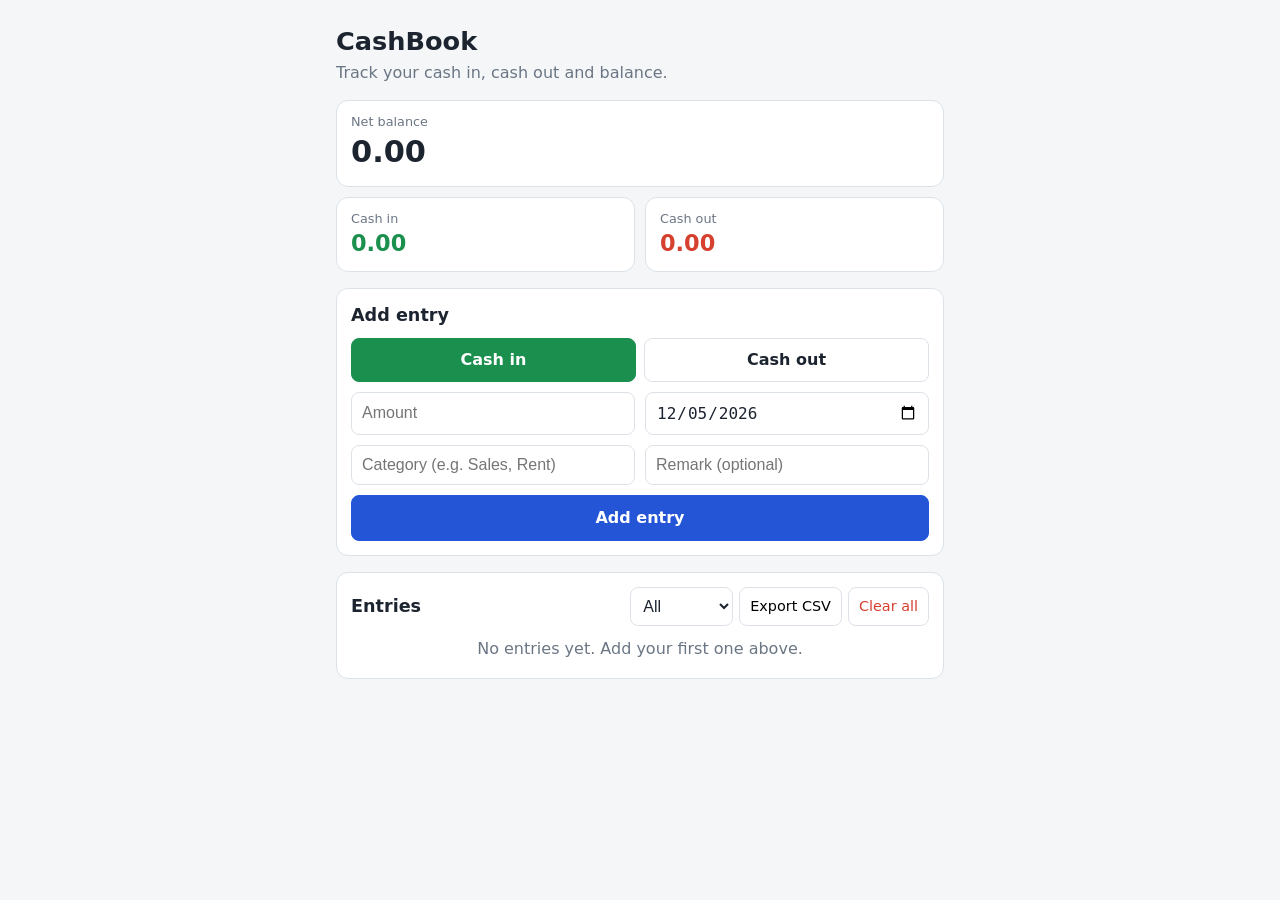
<file: index.html>
<!doctype html>
<html lang="en">
<head>
  <meta charset="utf-8">
  <meta name="viewport" content="width=device-width, initial-scale=1">
  <title>CashBook – Balance &amp; Expense</title>
  <link rel="stylesheet" href="style.css">
</head>
<body>
  <main class="app">
    <header>
      <h1>CashBook</h1>
      <p class="sub">Track your cash in, cash out and balance.</p>
    </header>

    <section class="summary" aria-label="Summary">
      <div class="card balance">
        <span class="label">Net balance</span>
        <span class="value" id="balance">0.00</span>
      </div>
      <div class="card in">
        <span class="label">Cash in</span>
        <span class="value" id="totalIn">0.00</span>
      </div>
      <div class="card out">
        <span class="label">Cash out</span>
        <span class="value" id="totalOut">0.00</span>
      </div>
    </section>

    <section class="panel">
      <h2>Add entry</h2>
      <form id="entryForm" autocomplete="off">
        <div class="toggle" role="radiogroup" aria-label="Entry type">
          <label><input type="radio" name="type" value="in" checked><span>Cash in</span></label>
          <label><input type="radio" name="type" value="out"><span>Cash out</span></label>
        </div>
        <div class="row">
          <input type="number" id="amount" placeholder="Amount" min="0.01" step="0.01" required>
          <input type="date" id="date" required>
        </div>
        <div class="row">
          <input type="text" id="category" placeholder="Category (e.g. Sales, Rent)" maxlength="40">
          <input type="text" id="note" placeholder="Remark (optional)" maxlength="80">
        </div>
        <button type="submit" class="primary">Add entry</button>
      </form>
    </section>

    <section class="panel">
      <div class="list-head">
        <h2>Entries</h2>
        <div class="tools">
          <select id="filter" aria-label="Filter entries">
            <option value="all">All</option>
            <option value="in">Cash in</option>
            <option value="out">Cash out</option>
          </select>
          <button type="button" id="exportBtn">Export CSV</button>
          <button type="button" id="clearBtn" class="danger">Clear all</button>
        </div>
      </div>
      <ul id="list" class="list"></ul>
      <p id="empty" class="empty">No entries yet. Add your first one above.</p>
    </section>
  </main>
  <script src="app.js"></script>
</body>
</html>
</file>
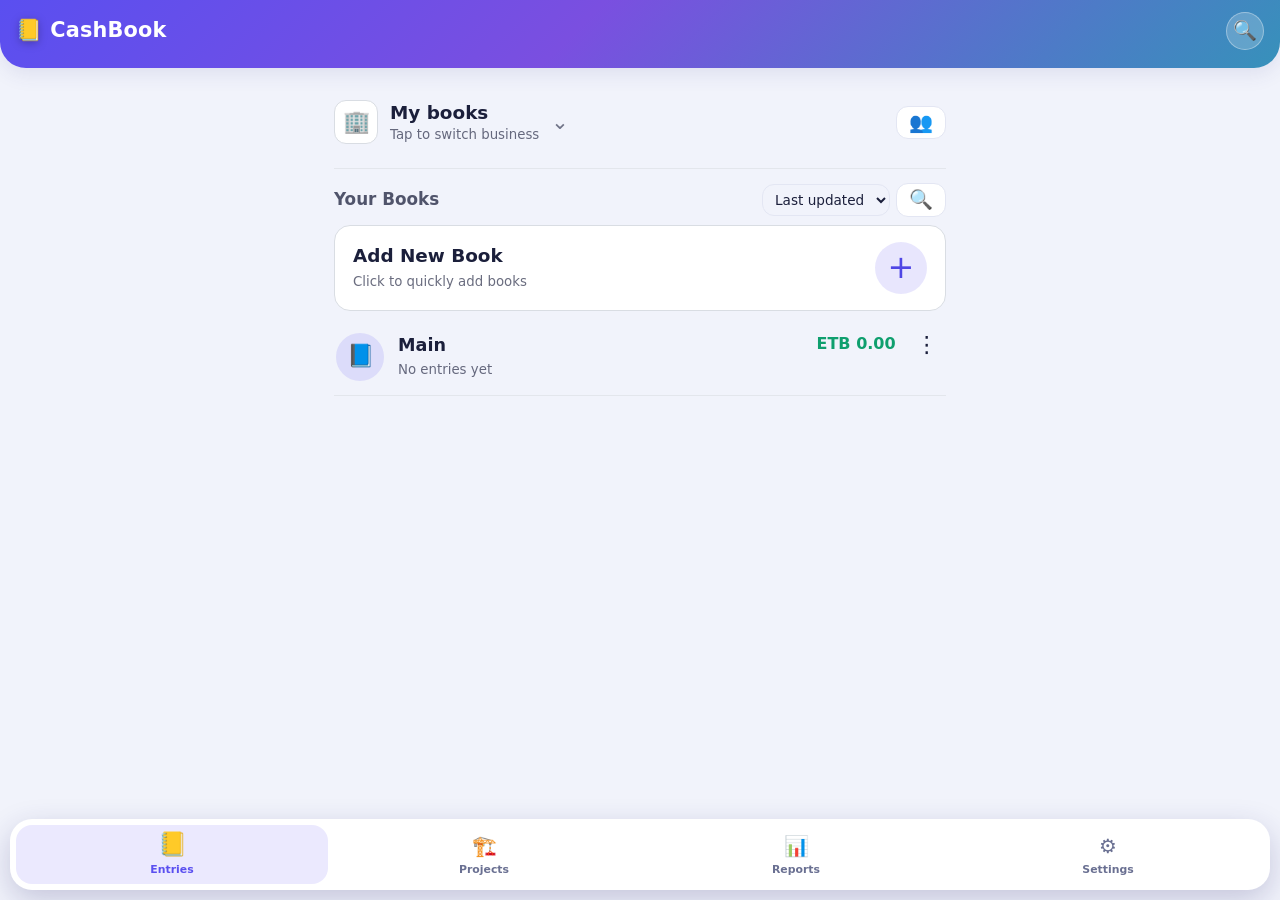
<file: web/index.html>
<!doctype html>
<html lang="en">
<head>
  <meta charset="utf-8">
  <meta name="viewport" content="width=device-width, initial-scale=1">
  <meta name="color-scheme" content="light dark">
  <title>CashBook – Balance &amp; Expense</title>
  <link rel="stylesheet" href="style.css">
</head>
<body>

  <!-- PIN lock -->
  <div id="lock" class="overlay lock">
    <form id="lockForm" class="modal" autocomplete="off">
      <h2 id="lockTitle" data-i18n="enter_pin">Enter PIN</h2>
      <input type="password" id="pinInput" inputmode="numeric" pattern="[0-9]*" maxlength="8" autocomplete="off" aria-label="PIN">
      <p id="lockMsg" class="err" role="alert"></p>
      <button type="submit" class="primary" data-i18n="unlock">Unlock</button>
    </form>
  </div>

  <header class="top">
    <h1>CashBook</h1>
    <div class="bookbar">
      <button type="button" id="searchBtn" class="icon" aria-label="Search" title="Search">🔍</button>
      <button type="button" id="syncDot" class="sync" aria-label="Sync" hidden></button>
      <select id="bizSelect" aria-label="Business" hidden></select>
      <select id="bookSelect" aria-label="Book"></select>
      <button type="button" id="bookBtn" class="icon" data-i18n-aria="books" aria-label="Books">⋮</button>
    </div>
  </header>

  <main>
    <!-- ENTRIES -->
    <section id="view-entries" class="view">
      <div id="booksHome">
        <button type="button" id="remindBanner" class="remind" hidden></button>
        <div id="backupBanner" class="bkbanner" hidden></div>
        <div class="bizbar">
          <button type="button" id="bizBar" class="bizcard">
            <span class="bizicon" aria-hidden="true">🏢</span>
            <span class="biztext"><b id="bizName"></b><small data-i18n="tap_switch_biz">Tap to switch business</small></span>
            <span class="chev" aria-hidden="true">⌄</span>
          </button>
          <button type="button" id="staffBtn" class="icon staffbtn" data-i18n-aria="staff" aria-label="Staff">👥</button>
        </div>
        <div class="bookshead">
          <h2 data-i18n="your_books">Your Books</h2>
          <select id="bookSort" class="sortsel" aria-label="Sort"></select>
          <button type="button" id="bookSearchBtn" class="icon" aria-label="Search">🔍</button>
        </div>
        <input type="search" id="bookSearch" data-i18n-ph="search_books" placeholder="Search books" hidden>
        <button type="button" id="addBookCard" class="addcard">
          <span class="addtext"><b data-i18n="add_new_book">Add New Book</b><small data-i18n="add_new_book_sub">Click to quickly add books</small></span>
          <span class="plus" aria-hidden="true">+</span>
        </button>
        <ul id="bookList" class="booklist"></ul>
        <p id="noBooks" class="empty" data-i18n="no_books_found" hidden>No books found.</p>
      </div>

      <div id="bookScreen" hidden>
      <div class="booktitle">
        <button type="button" id="backBooks" class="icon" data-i18n-aria="back" aria-label="Back">←</button>
        <div class="btext"><b id="bookTitle"></b><small id="bookSub"></small></div>
      </div>
      <div class="summary">
        <div class="card balance"><span class="label" data-i18n="balance">Net balance</span><span class="value" id="balance"></span></div>
        <div class="card in"><span class="label" data-i18n="cash_in">Cash in</span><span class="value" id="totalIn"></span></div>
        <div class="card out"><span class="label" data-i18n="cash_out">Cash out</span><span class="value" id="totalOut"></span></div>
      </div>

      <div class="panel">
        <input type="search" id="q" data-i18n-ph="search" placeholder="Search category or remark">
        <div class="row">
          <select id="typeFilter" aria-label="Type">
            <option value="all" data-i18n="all">All</option>
            <option value="in" data-i18n="cash_in">Cash in</option>
            <option value="out" data-i18n="cash_out">Cash out</option>
          </select>
          <button type="button" id="clearFilters" data-i18n="clear_filters">Clear filters</button>
        </div>
        <div class="row">
          <label class="field"><span data-i18n="from">From</span><input type="date" id="fromDate"></label>
          <label class="field"><span data-i18n="to">To</span><input type="date" id="toDate"></label>
        </div>
        <details id="moreFilters" class="more">
          <summary data-i18n="more_filters">More filters</summary>
          <div class="row">
            <select id="contactFilter" aria-label="Contact"></select>
            <select id="modeFilter" aria-label="Payment mode"></select>
          </div>
          <div class="row">
            <select id="byFilter" aria-label="Member"></select>
            <select id="catFilter" aria-label="Category"></select>
          </div>
        </details>
        <p id="filterTotals" class="muted small" hidden></p>
      </div>

      <ul id="list" class="list"></ul>
      <p id="empty" class="empty" data-i18n="no_entries">No entries yet. Tap + to add one.</p>
      </div>
    </section>

    <!-- PROJECTS -->
    <section id="view-projects" class="view" hidden>
      <div id="remindBox"></div>
      <div id="projList"></div>
      <div id="projDetail" hidden></div>
    </section>

    <!-- REPORTS -->
    <section id="view-reports" class="view" hidden>
      <div class="monthnav">
        <button type="button" id="prevMonth" class="icon" aria-label="Previous">‹</button>
        <strong id="monthLabel"></strong>
        <button type="button" id="nextMonth" class="icon" aria-label="Next">›</button>
      </div>
      <div class="summary">
        <div class="card balance"><span class="label" data-i18n="net">Net</span><span class="value" id="mNet"></span></div>
        <div class="card in"><span class="label" data-i18n="cash_in">Cash in</span><span class="value" id="mIn"></span></div>
        <div class="card out"><span class="label" data-i18n="cash_out">Cash out</span><span class="value" id="mOut"></span></div>
      </div>
      <div class="panel"><h2 data-i18n="by_cat_out">Cash out by category</h2><div id="catOut"></div></div>
      <div class="panel"><h2 data-i18n="by_cat_in">Cash in by category</h2><div id="catIn"></div></div>
      <div class="panel">
        <h2 data-i18n="last6">Last 6 months</h2>
        <div id="chart" class="chart"></div>
        <p class="legend small"><span class="dot in"></span><span data-i18n="cash_in">Cash in</span> &nbsp; <span class="dot out"></span><span data-i18n="cash_out">Cash out</span></p>
      </div>

      <div class="panel" id="exportPanel">
        <h2 data-i18n="export_report">Export report</h2>
        <div class="row">
          <label class="field"><span data-i18n="from">From</span><input type="date" id="rFrom"></label>
          <label class="field"><span data-i18n="to">To</span><input type="date" id="rTo"></label>
        </div>
        <label class="field"><span data-i18n="books">Books</span><select id="rScope"></select></label>
        <div class="row">
          <button type="button" id="rXlsx" class="primary" data-i18n="export_excel">Excel</button>
          <button type="button" id="rPdf" data-i18n="export_pdf">PDF / print</button>
        </div>
      </div>
    </section>

    <!-- SETTINGS -->
    <section id="view-settings" class="view" hidden>
      <div class="panel" id="cloudPanel"></div>

      <div class="panel">
        <label class="field"><span data-i18n="language">Language</span>
          <select id="langSel">
            <option value="en">English</option>
            <option value="om">Afaan Oromoo</option>
            <option value="am">አማርኛ</option>
          </select>
        </label>
        <label class="field"><span data-i18n="currency">Currency</span><select id="curSel"></select></label>
        <label class="field"><span data-i18n="calendar">Calendar</span>
          <select id="calSel">
            <option value="gregorian" data-i18n="cal_gregorian">Gregorian</option>
            <option value="ethiopian" data-i18n="cal_ethiopian">Ethiopian (E.C.)</option>
          </select>
        </label>
        <p class="muted small" data-i18n="cal_note">Dates are stored in the Gregorian calendar.</p>
        <label class="field"><span data-i18n="theme">Theme</span>
          <select id="themeSel">
            <option value="system" data-i18n="theme_system">System</option>
            <option value="light" data-i18n="theme_light">Light</option>
            <option value="dark" data-i18n="theme_dark">Dark</option>
          </select>
        </label>
      </div>

      <div class="panel">
        <h2 data-i18n="security">Security</h2>
        <p class="muted small"><span data-i18n="pin_lock">PIN lock</span>: <strong id="pinStatus"></strong></p>
        <div class="row">
          <button type="button" id="setPinBtn"></button>
          <button type="button" id="removePinBtn" class="danger" data-i18n="remove_pin">Remove PIN</button>
        </div>
        <p class="muted small" data-i18n="pin_note">The PIN is a simple lock for casual privacy.</p>
      </div>

      <div class="panel" id="bizPanel"></div>

      <button type="button" id="aboutBtn" class="block"><span aria-hidden="true">ℹ️</span> <span data-i18n="about">About</span></button>

      <div class="panel" id="notifPanel" hidden>
        <h2>🔔 <span data-i18n="nt_title">Phone notifications</span></h2>
        <p class="muted small" id="notifNote"></p>
        <label class="check"><input type="checkbox" id="notifOn"> <span data-i18n="nt_on">Remind me on my phone</span></label>
        <button type="button" id="notifTest" class="block" data-i18n="nt_test">Send a test notification</button>
        <button type="button" id="remReset" class="block" data-i18n="rem_show_hidden">Show hidden reminders again</button>
      </div>

      <div class="panel">
        <h2 data-i18n="data">Data</h2>
        <p id="backupState" class="muted small"></p>
        <button type="button" id="backupBtn" class="block primary" data-i18n="backup">Backup all data</button>
        <button type="button" id="restoreBtn" class="block" data-i18n="restore">Restore from file</button>
        <button type="button" id="prerestoreBtn" class="block" data-i18n="prerestore" hidden>Undo last restore</button>
        <button type="button" id="trashBtn" class="block">Recently deleted</button>
        <input type="file" id="boqFile" accept=".xlsx,.csv,application/vnd.openxmlformats-officedocument.spreadsheetml.sheet,text/csv,text/plain" hidden>
        <input type="file" id="restoreFile" accept=".json,.csv,application/json,text/csv,text/plain" hidden>
        <button type="button" id="exportBtn" class="block" data-i18n="export_csv">Export this book (CSV)</button>
        <button type="button" id="clearBtn" class="block danger" data-i18n="clear_book">Clear this book</button>
        <p class="muted small" data-i18n="about_note">Data stays on this device. Back it up regularly.</p>
        <p class="muted small" data-i18n="photos_note">Photos are stored on this device and are not inside the normal backup. Back them up here.</p>
      </div>
    </section>
  </main>

  <button type="button" id="fab" class="fab" aria-label="Add entry">+</button>

  <nav class="tabs">
    <button type="button" data-view="entries" class="active"><span>📒</span><b data-i18n="entries">Entries</b></button>
    <button type="button" data-view="projects"><span>🏗️</span><b data-i18n="projects">Projects</b></button>
    <button type="button" data-view="reports"><span>📊</span><b data-i18n="reports">Reports</b></button>
    <button type="button" data-view="settings"><span>⚙️</span><b data-i18n="settings">Settings</b></button>
  </nav>

  <!-- Entry add / edit -->
  <div id="entryModal" class="overlay">
    <form id="entryForm" class="modal" autocomplete="off">
      <h2 id="entryTitle"></h2>
      <div class="toggle" role="radiogroup">
        <label><input type="radio" name="type" value="in" checked><span data-i18n="cash_in">Cash in</span></label>
        <label><input type="radio" name="type" value="out"><span data-i18n="cash_out">Cash out</span></label>
      </div>
      <div class="amtrow">
        <input type="number" id="amount" data-i18n-ph="amount" placeholder="Amount" min="0.01" step="0.01" inputmode="decimal" required>
        <button type="button" id="calcBtn" class="calcbtn" aria-label="Calculator" title="Calculator">🧮</button>
      </div>
      <input type="date" id="date" required>
      <input type="text" id="category" list="catList" data-i18n-ph="category" placeholder="Category" maxlength="40">
      <datalist id="catList"></datalist>
      <div id="catChips" class="chips"></div>
      <select id="contactSel" aria-label="Contact"></select>
      <a id="contactCall" class="calllink" hidden></a>
      <div class="row">
        <select id="modeSel" aria-label="Payment mode"></select>
        <input type="text" id="by" list="byList" data-i18n-ph="member" placeholder="Member" maxlength="40">
        <datalist id="byList"></datalist>
      </div>
      <input type="text" id="note" data-i18n-ph="remark" placeholder="Remark (optional)" maxlength="80">
      <div id="entryPhotos"></div>
      <div id="entryProject" class="stack" hidden>
        <label class="field"><span data-i18n="cost_code">Cost code</span><select id="codeSel"></select></label>
        <label class="field" id="secField" hidden><span data-i18n="boq_section">BoQ section</span><select id="secSel"></select></label>
        <input type="text" id="party" list="partyList" data-i18n-ph="payee" placeholder="Payee / supplier" maxlength="60">
        <datalist id="partyList"></datalist>
        <label class="field"><span id="linkLabel"></span><select id="linkSel"></select></label>
      </div>
      <div class="row">
        <button type="button" id="cancelEntry" data-i18n="cancel">Cancel</button>
        <button type="submit" class="primary" data-i18n="save">Save</button>
      </div>
      <button type="button" id="deleteEntry" class="danger block" data-i18n="delete">Delete</button>
    </form>
  </div>

  <!-- Books -->
  <div id="bookModal" class="overlay">
    <div class="modal">
      <h2 data-i18n="books">Books</h2>
      <input type="text" id="bookName" data-i18n-ph="book_name" placeholder="Book name" maxlength="40">
      <label class="field"><span data-i18n="project">Project</span><select id="bookProject"></select></label>
      <label class="field" id="bookBizField"><span data-i18n="business">Business</span><select id="bookBiz"></select></label>
      <button type="button" id="newBook" class="primary block" data-i18n="new_book">New book</button>
      <button type="button" id="renameBook" class="block" data-i18n="rename_book">Rename</button>
      <button type="button" id="deleteBook" class="block danger" data-i18n="delete_book">Delete book</button>
      <button type="button" id="closeBook" class="block" data-i18n="close">Close</button>
    </div>
  </div>

  <!-- About -->
  <div id="aboutModal" class="overlay">
    <div class="modal about">
      <div class="aboutlogo">📒</div>
      <h2>CashBook – Balance &amp; Expense</h2>
      <p class="muted small" data-i18n="about_desc">Cash books, projects, bills of quantities and payment certificates for contractors.</p>
      <dl class="aboutlist">
        <div><dt data-i18n="app_version">Version</dt><dd id="aboutVersion"></dd></div>
        <div><dt data-i18n="created_by">Created by</dt><dd>Nuh Ahmed</dd></div>
        <div><dt data-i18n="email">Email</dt><dd><a href="mailto:nhahmed040@gmail.com">nhahmed040@gmail.com</a></dd></div>
        <div><dt data-i18n="phone">Phone</dt><dd><a href="tel:+251912118081">+251912118081</a></dd></div>
      </dl>
      <details class="aboutsec" open>
        <summary data-i18n="about_new_title">What’s new</summary>
        <ul>
          <li data-i18n="about_new_9">Share a whole project: view only or can edit</li>
          <li data-i18n="about_new_8">One backup file with data and photos, a 7-day backup reminder, and Recently deleted (30 days, with Undo)</li>
          <li data-i18n="about_new_1">Summary lines and group titles in the BoQ build the Summary sheet</li>
          <li data-i18n="about_new_2">Variation Order per certificate with its own Excel sheet</li>
          <li data-i18n="about_new_3">Due from client counts tax once receipts are entered</li>
          <li data-i18n="about_new_4">Contractor name from project details on every sheet and printout</li>
          <li data-i18n="about_new_5">Confirmation before anything that cannot be undone</li>
        </ul>
      </details>
      <details class="aboutsec">
        <summary data-i18n="about_help_title">How to</summary>
        <ul>
          <li data-i18n="about_help_1">Certificate: Projects → Client → ➕. Work before VAT + VAT − retention − advance repayment − penalty = net pay. Withholding and VAT withheld come off after it.</li>
          <li data-i18n="about_help_2">Variation orders: when executed BoQ quantity goes over the contract quantity, the excess is shown as Variation order 1, 2, … on the certificate. For extra work not in the BoQ tap “Extra items”.</li>
          <li data-i18n="about_help_3">BoQ: the ⋯ on a row inserts items or summary rows above or below, and moves rows. A summary row adds up the rows above it back to the previous one.</li>
          <li data-i18n="about_help_4">Share a book: Entries → ⋮ on a book → Share with people. Sign in under Settings → Online sync first.</li>
          <li data-i18n="about_help_5">Excel and PDF: certificate and Summary BOQ buttons are in Projects; the report export is in Reports.</li>
        </ul>
      </details>
      <p class="muted small" data-i18n="about_privacy">Your data stays on this phone. It goes online only if you sign in to Online sync.</p>
      <button type="button" id="aboutBackup" class="block" data-i18n="backup">Backup all data</button>
      <button type="button" id="closeAbout" class="primary block" data-i18n="close">Close</button>
    </div>
  </div>

  <!-- PIN setup -->
  <div id="pinModal" class="overlay">
    <form id="pinForm" class="modal" autocomplete="off">
      <h2 data-i18n="pin_lock">PIN lock</h2>
      <input type="password" id="pin1" inputmode="numeric" pattern="[0-9]*" maxlength="8" data-i18n-ph="new_pin" placeholder="New PIN (4–8 digits)">
      <input type="password" id="pin2" inputmode="numeric" pattern="[0-9]*" maxlength="8" data-i18n-ph="confirm_pin" placeholder="Confirm PIN">
      <p id="pinErr" class="err" role="alert"></p>
      <div class="row">
        <button type="button" id="cancelPin" data-i18n="cancel">Cancel</button>
        <button type="submit" class="primary" data-i18n="save">Save</button>
      </div>
    </form>
  </div>

  <!-- Generic form (projects, bills, certificates, workers, payments) -->
  <div id="formModal" class="overlay">
    <form id="formForm" class="modal" autocomplete="off">
      <h2 id="formTitle"></h2>
      <div id="formBody" class="stack"></div>
      <p id="formErr" class="err" role="alert"></p>
      <div class="row">
        <button type="button" id="formCancel" data-i18n="cancel">Cancel</button>
        <button type="submit" class="primary" id="formSubmit" data-i18n="save">Save</button>
      </div>
      <button type="button" id="formDelete" class="danger block" data-i18n="delete">Delete</button>
    </form>
  </div>

  <!-- Photo viewer -->
  <div id="photoView" class="overlay viewer">
    <div class="viewbox">
      <img id="photoImg" alt="">
      <p id="photoMeta" class="muted small"></p>
      <div class="row">
        <button type="button" id="photoRemove" class="danger" data-i18n="remove_photo">Remove photo</button>
        <button type="button" id="photoClose" class="primary" data-i18n="close">Close</button>
      </div>
    </div>
  </div>

  <div id="toast" class="toast" role="status"></div>

  <script src="logic.js"></script>
  <script src="i18n.js"></script>
  <script src="i18n-projects.js"></script>
  <script src="i18n-more.js"></script>
  <script src="i18n-contacts.js"></script>
  <script src="i18n-om.js"></script>
  <script src="i18n-am.js"></script>
  <script src="print.js"></script>
  <script src="xlsx.js"></script>
  <script src="xlsxread.js"></script>
  <script src="excel.js"></script>
  <script src="photos.js"></script>
  <script src="calendar.js"></script>
  <script src="sync.js"></script>
  <script src="cloud-config.js"></script>
  <script src="app.js"></script>
</body>
</html>
</file>
<file: style.css>
:root {
  --bg: #f4f6f8;
  --surface: #ffffff;
  --text: #1c2430;
  --muted: #6b7684;
  --border: #dde2e8;
  --in: #1a8f4e;
  --out: #d6402f;
  --accent: #2455d6;
}

* { box-sizing: border-box; }

body {
  margin: 0;
  background: var(--bg);
  color: var(--text);
  font-family: system-ui, -apple-system, "Segoe UI", Roboto, sans-serif;
  line-height: 1.4;
}

.app {
  max-width: 640px;
  margin: 0 auto;
  padding: 16px;
}

header h1 { margin: 8px 0 0; font-size: 1.6rem; }
.sub { margin: 2px 0 16px; color: var(--muted); }

.summary {
  display: grid;
  grid-template-columns: 1fr 1fr;
  gap: 10px;
  margin-bottom: 16px;
}
.card {
  background: var(--surface);
  border: 1px solid var(--border);
  border-radius: 12px;
  padding: 12px 14px;
  display: flex;
  flex-direction: column;
}
.card.balance { grid-column: 1 / -1; }
.label { font-size: .8rem; color: var(--muted); }
.value { font-size: 1.4rem; font-weight: 700; }
.card.balance .value { font-size: 1.9rem; }
.card.in .value { color: var(--in); }
.card.out .value { color: var(--out); }

.panel {
  background: var(--surface);
  border: 1px solid var(--border);
  border-radius: 12px;
  padding: 14px;
  margin-bottom: 16px;
}
.panel h2 { margin: 0 0 10px; font-size: 1.1rem; }

form { display: flex; flex-direction: column; gap: 10px; }
.row { display: flex; gap: 10px; }
.row > * { flex: 1; min-width: 0; }

input[type="number"], input[type="date"], input[type="text"], select {
  width: 100%;
  padding: 10px;
  font-size: 1rem;
  border: 1px solid var(--border);
  border-radius: 8px;
  background: #fff;
  color: var(--text);
}

.toggle { display: flex; gap: 8px; }
.toggle label { flex: 1; }
.toggle input { position: absolute; opacity: 0; }
.toggle span {
  display: block;
  text-align: center;
  padding: 10px;
  border: 1px solid var(--border);
  border-radius: 8px;
  cursor: pointer;
  font-weight: 600;
}
.toggle input[value="in"]:checked + span { background: var(--in); border-color: var(--in); color: #fff; }
.toggle input[value="out"]:checked + span { background: var(--out); border-color: var(--out); color: #fff; }
.toggle input:focus-visible + span { outline: 2px solid var(--accent); outline-offset: 2px; }

button {
  font: inherit;
  padding: 9px 12px;
  border: 1px solid var(--border);
  border-radius: 8px;
  background: #fff;
  cursor: pointer;
}
button.primary { background: var(--accent); border-color: var(--accent); color: #fff; font-weight: 600; padding: 11px; }
button.danger { color: var(--out); }

.list-head { display: flex; flex-wrap: wrap; justify-content: space-between; align-items: center; gap: 8px; margin-bottom: 8px; }
.list-head h2 { margin: 0; }
.tools { display: flex; gap: 6px; flex-wrap: wrap; }
.tools select { width: auto; padding: 8px; }
.tools button { padding: 8px 10px; font-size: .9rem; }

.list { list-style: none; margin: 0; padding: 0; }
.item {
  display: flex;
  justify-content: space-between;
  align-items: center;
  gap: 10px;
  padding: 10px 0;
  border-top: 1px solid var(--border);
}
.item:first-child { border-top: 0; }
.meta { min-width: 0; }
.title { font-weight: 600; overflow-wrap: anywhere; }
.detail { font-size: .8rem; color: var(--muted); overflow-wrap: anywhere; }
.right { display: flex; align-items: center; gap: 8px; }
.amt { font-weight: 700; white-space: nowrap; }
.amt.in { color: var(--in); }
.amt.out { color: var(--out); }
.del { padding: 4px 8px; line-height: 1; color: var(--muted); }

.empty { color: var(--muted); text-align: center; margin: 12px 0 4px; }
.empty[hidden] { display: none; }
</file>
<file: web/style.css>
:root {
  --bg: #f4f6f8;
  --surface: #ffffff;
  --text: #1c2430;
  --muted: #6b7684;
  --border: #dde2e8;
  --in: #1a8f4e;
  --out: #d6402f;
  --accent: #2455d6;
  --on-accent: #ffffff;
  --overlay: rgba(10, 16, 28, .55);
}
:root[data-theme="dark"] {
  --bg: #11151c;
  --surface: #1b2230;
  --text: #e8ecf2;
  --muted: #98a3b3;
  --border: #2d3748;
  --in: #3ecf7e;
  --out: #ff6b5b;
  --accent: #6c93ff;
  --on-accent: #0b1020;
  --overlay: rgba(0, 0, 0, .7);
  color-scheme: dark;
}

* { box-sizing: border-box; }
[hidden] { display: none !important; }

body {
  margin: 0;
  background: var(--bg);
  color: var(--text);
  font-family: system-ui, -apple-system, "Segoe UI", Roboto, "Noto Sans Ethiopic", sans-serif;
  line-height: 1.4;
  -webkit-tap-highlight-color: transparent;
}

.top {
  position: sticky;
  top: 0;
  z-index: 5;
  display: flex;
  align-items: center;
  justify-content: space-between;
  gap: 8px;
  padding: 10px 14px;
  background: var(--surface);
  border-bottom: 1px solid var(--border);
}
.top h1 { margin: 0; font-size: 1.25rem; }
.bookbar { display: flex; gap: 6px; align-items: center; min-width: 0; }
.bookbar select { max-width: 48vw; }

main { max-width: 640px; margin: 0 auto; padding: 14px 14px 150px; }

.summary { display: grid; grid-template-columns: 1fr 1fr; gap: 10px; margin-bottom: 14px; }
.card { background: var(--surface); border: 1px solid var(--border); border-radius: 12px; padding: 12px 14px; display: flex; flex-direction: column; min-width: 0; }
.card.balance { grid-column: 1 / -1; }
.label { font-size: .8rem; color: var(--muted); }
.value { font-size: 1.25rem; font-weight: 700; overflow-wrap: anywhere; }
.card.balance .value { font-size: 1.8rem; }
.card.in .value { color: var(--in); }
.card.out .value { color: var(--out); }

.panel { background: var(--surface); border: 1px solid var(--border); border-radius: 12px; padding: 14px; margin-bottom: 14px; display: flex; flex-direction: column; gap: 10px; }
.panel h2 { margin: 0; font-size: 1.05rem; }

.row { display: flex; gap: 10px; }
.row > * { flex: 1; min-width: 0; }
.field { display: flex; flex-direction: column; gap: 4px; font-size: .85rem; color: var(--muted); }

input[type="number"], input[type="date"], input[type="text"], input[type="search"], input[type="password"], select {
  width: 100%;
  padding: 10px;
  font: inherit;
  border: 1px solid var(--border);
  border-radius: 8px;
  background: var(--bg);
  color: var(--text);
}
input:focus-visible, select:focus-visible, button:focus-visible { outline: 2px solid var(--accent); outline-offset: 2px; }

button {
  font: inherit;
  padding: 10px 12px;
  border: 1px solid var(--border);
  border-radius: 8px;
  background: var(--surface);
  color: var(--text);
  cursor: pointer;
}
button.primary { background: var(--accent); border-color: var(--accent); color: var(--on-accent); font-weight: 600; }
button.danger { color: var(--out); }
button.block { width: 100%; }
button.icon { padding: 6px 12px; font-size: 1.2rem; line-height: 1; }

.muted { color: var(--muted); }
.small { font-size: .85rem; margin: 0; }
.err { color: var(--out); margin: 0; min-height: 1.2em; font-size: .9rem; }

.list { list-style: none; margin: 0; padding: 0; background: var(--surface); border: 1px solid var(--border); border-radius: 12px; }
.list:empty { display: none; }
.item { display: flex; justify-content: space-between; align-items: center; gap: 10px; padding: 12px 14px; border-top: 1px solid var(--border); cursor: pointer; }
.item:first-child { border-top: 0; }
.item:active { background: var(--bg); }
.meta { min-width: 0; }
.title { font-weight: 600; overflow-wrap: anywhere; }
.detail { font-size: .8rem; color: var(--muted); overflow-wrap: anywhere; }
.amt { font-weight: 700; white-space: nowrap; }
.amt.in { color: var(--in); }
.amt.out { color: var(--out); }
.empty { color: var(--muted); text-align: center; margin: 14px 0; }

/* reports */
.monthnav { display: flex; align-items: center; justify-content: space-between; margin-bottom: 12px; }
.monthnav strong { font-size: 1.1rem; }
.bar-row { display: flex; flex-direction: column; gap: 3px; margin-bottom: 8px; }
.bar-top { display: flex; justify-content: space-between; gap: 8px; font-size: .9rem; }
.bar-top span:first-child { overflow-wrap: anywhere; }
.bar { height: 8px; border-radius: 4px; background: var(--bg); overflow: hidden; }
.bar > i { display: block; height: 100%; border-radius: 4px; }
.bar.in > i { background: var(--in); }
.bar.out > i { background: var(--out); }

.chart { display: flex; align-items: flex-end; gap: 6px; height: 150px; padding-top: 8px; }
.col { flex: 1; display: flex; flex-direction: column; align-items: center; justify-content: flex-end; height: 100%; min-width: 0; }
.pair { display: flex; align-items: flex-end; gap: 2px; height: calc(100% - 20px); width: 100%; justify-content: center; }
.pair i { display: block; width: 40%; max-width: 18px; border-radius: 3px 3px 0 0; min-height: 2px; }
.pair i.in { background: var(--in); }
.pair i.out { background: var(--out); }
.col small { margin-top: 4px; font-size: .7rem; color: var(--muted); }
.legend { display: flex; align-items: center; gap: 4px; color: var(--muted); }
.dot { width: 10px; height: 10px; border-radius: 50%; display: inline-block; }
.dot.in { background: var(--in); }
.dot.out { background: var(--out); }

/* nav + fab */
.tabs { position: fixed; left: 0; right: 0; bottom: 0; z-index: 6; display: flex; background: var(--surface); border-top: 1px solid var(--border); padding-bottom: env(safe-area-inset-bottom); }
.tabs button { flex: 1; border: 0; border-radius: 0; background: transparent; display: flex; flex-direction: column; align-items: center; gap: 2px; padding: 8px 4px; color: var(--muted); }
.tabs button b { font-size: .75rem; font-weight: 600; }
.tabs button.active { color: var(--accent); }
.fab { position: fixed; right: 18px; bottom: 76px; z-index: 6; width: 56px; height: 56px; border-radius: 50%; border: 0; background: var(--accent); color: var(--on-accent); font-size: 2rem; line-height: 1; padding: 0; box-shadow: 0 4px 12px rgba(0, 0, 0, .3); }
body.view-settings .fab, body.view-reports .fab { display: none; }

/* modals */
.overlay { position: fixed; inset: 0; z-index: 20; background: var(--overlay); display: none; align-items: flex-end; justify-content: center; }
.overlay.open { display: flex; }
.modal { width: 100%; max-width: 520px; max-height: 92vh; overflow-y: auto; background: var(--surface); border-radius: 16px 16px 0 0; padding: 16px; display: flex; flex-direction: column; gap: 10px; }
.modal h2 { margin: 0; font-size: 1.15rem; }
.lock { z-index: 30; align-items: center; background: var(--bg); }
.lock .modal { border-radius: 16px; border: 1px solid var(--border); margin: 16px; }

.toggle { display: flex; gap: 8px; }
.toggle label { flex: 1; position: relative; }
.toggle input { position: absolute; opacity: 0; inset: 0; }
.toggle span { display: block; text-align: center; padding: 10px; border: 1px solid var(--border); border-radius: 8px; font-weight: 600; }
.toggle input[value="in"]:checked + span { background: var(--in); border-color: var(--in); color: #fff; }
.toggle input[value="out"]:checked + span { background: var(--out); border-color: var(--out); color: #fff; }
.toggle input:focus-visible + span { outline: 2px solid var(--accent); outline-offset: 2px; }

.toast { position: fixed; left: 50%; bottom: 90px; transform: translateX(-50%); z-index: 40; max-width: 90vw; background: #222a38; color: #fff; padding: 10px 16px; border-radius: 20px; font-size: .9rem; opacity: 0; pointer-events: none; transition: opacity .2s; text-align: center; }
.toast.show { opacity: 1; }

/* ---- projects ---- */
.stack { display: flex; flex-direction: column; gap: 10px; }
.btnrow { display: flex; flex-wrap: wrap; gap: 8px; }
.btnrow > button { flex: 1 1 auto; }
.seg { display: flex; gap: 6px; overflow-x: auto; margin: 0 -14px 14px; padding: 0 14px 4px; scrollbar-width: none; }
.seg::-webkit-scrollbar { display: none; }
.seg button { flex: 0 0 auto; border-radius: 20px; padding: 8px 14px; font-size: .9rem; }
.seg button.active { background: var(--accent); border-color: var(--accent); color: var(--on-accent); font-weight: 600; }
.pcard { background: var(--surface); border: 1px solid var(--border); border-radius: 12px; padding: 14px; margin-bottom: 12px; display: flex; flex-direction: column; gap: 8px; cursor: pointer; }
.pcard:active { background: var(--bg); }
.pcard h3, .sub h3 { margin: 0; font-size: 1.05rem; overflow-wrap: anywhere; }
.pcard .kvrow { cursor: inherit; }
.kvrow { display: flex; justify-content: space-between; align-items: baseline; gap: 10px; font-size: .92rem; }
.kvrow span:first-child { color: var(--muted); }
.kvrow b { text-align: right; overflow-wrap: anywhere; }
.kvrow b.pos { color: var(--in); }
.kvrow b.neg { color: var(--out); }
.kvrow.total { border-top: 1px solid var(--border); padding-top: 6px; font-size: 1rem; }
.warn { background: rgba(214, 64, 47, .12); border: 1px solid var(--out); color: var(--out); border-radius: 10px; padding: 10px 12px; font-weight: 600; }
.backlink { align-self: flex-start; padding: 6px 12px; margin-bottom: 8px; }
.sub { display: flex; flex-direction: column; gap: 6px; }
.sub .head { display: flex; justify-content: space-between; align-items: center; gap: 8px; }
.pay { font-size: .82rem; color: var(--muted); display: flex; justify-content: space-between; align-items: center; gap: 8px; }
.pay button { padding: 2px 8px; font-size: .85rem; }
.attrow { display: flex; align-items: center; justify-content: space-between; gap: 10px; padding: 8px 0; border-top: 1px solid var(--border); }
.attrow:first-of-type { border-top: 0; }
.attrow input { width: 88px; text-align: center; }
.attrow .meta { flex: 1; }
.paidmark { color: var(--in); font-weight: 700; }
.note { color: var(--muted); font-size: .88rem; margin: 0; }
.panel h3 { margin: 0; font-size: 1.05rem; overflow-wrap: anywhere; }

/* ---- photos, BoQ ---- */
.photostrip { display: flex; flex-wrap: wrap; gap: 8px; align-items: center; }
.photostrip .thumb { width: 64px; height: 64px; padding: 0; border-radius: 8px; overflow: hidden; border: 1px solid var(--border); background: var(--bg); display: flex; align-items: center; justify-content: center; font-size: 1.4rem; }
.photostrip .thumb img { width: 100%; height: 100%; object-fit: cover; display: block; }
.photostrip .addphoto { height: 64px; padding: 0 14px; }
.photolabel { font-size: .85rem; color: var(--muted); margin-bottom: 4px; display: block; }
.viewer { z-index: 35; align-items: center; background: rgba(0, 0, 0, .88); }
.viewbox { width: 100%; max-width: 560px; max-height: 96vh; padding: 12px; display: flex; flex-direction: column; gap: 10px; }
.viewbox img { max-width: 100%; max-height: 72vh; object-fit: contain; border-radius: 8px; align-self: center; background: #000; }
.viewbox .muted { color: #cbd3df; text-align: center; }
.boqrow { display: flex; flex-direction: column; gap: 6px; padding: 10px 0; border-top: 1px solid var(--border); }
.boqrow:first-of-type { border-top: 0; }
.boqrow.heading { font-weight: 700; background: var(--bg); margin: 0 -14px; padding: 8px 14px; }
.boqtop { display: flex; justify-content: space-between; gap: 10px; cursor: pointer; }
.boqtop .title { font-weight: 600; overflow-wrap: anywhere; }
.boqdone { display: flex; align-items: center; gap: 8px; }
.boqdone input { width: 96px; text-align: center; }
.boqdone .bar { flex: 1; }
.boqdone small { min-width: 44px; text-align: right; color: var(--muted); }
.overqty { color: var(--out); font-size: .8rem; }

/* ---- Ethiopian date picker (three selects) ---- */
.vh { position: absolute !important; width: 1px; height: 1px; opacity: 0; pointer-events: none; overflow: hidden; }
.ethdate { display: flex; gap: 6px; }
.ethdate select { padding: 10px 4px; min-width: 0; }
.ethdate select:nth-child(1) { flex: 0 0 64px; }
.ethdate select:nth-child(2) { flex: 1 1 auto; }
.ethdate select:nth-child(3) { flex: 0 0 84px; }

/* keep the Ethiopian date pickers inside the screen */
.field, .ethdate { position: relative; min-width: 0; max-width: 100%; }
.vh { left: 0; top: 0; }
.row:has(.ethdate) { flex-direction: column; }
.ethdate select { font-size: .95rem; }

/* online backup / shared books */
body.view-entries .fab.vo { display: none; }
#cloudPanel textarea { width: 100%; min-height: 120px; font: .75rem/1.3 monospace; }
#cloudPanel .member { display: flex; gap: 8px; align-items: center; }
#cloudPanel .member span { flex: 1; min-width: 0; overflow-wrap: anywhere; font-size: .9rem; }
#cloudPanel .member select { flex: 0 0 auto; }
#cloudPanel .code { font-weight: 700; letter-spacing: .5px; }

/* =====================================================================
   v1.7 look: colourful, rounded, animated
   ===================================================================== */
:root {
  --bg: #f1f3fb;
  --surface: #ffffff;
  --text: #1b1f3b;
  --muted: #6a7092;
  --border: #e3e6f3;
  --in: #0f9f6e;
  --out: #e5484d;
  --accent: #5a4ff0;
  --accent2: #12b5a6;
  --accent-soft: rgba(90, 79, 240, .12);
  --in-soft: rgba(15, 159, 110, .13);
  --out-soft: rgba(229, 72, 77, .12);
  --on-accent: #ffffff;
  --grad: linear-gradient(135deg, #5a4ff0 0%, #7a4fe0 45%, #12b5a6 130%);
  --shadow: 0 6px 20px rgba(60, 55, 140, .10);
  --shadow-sm: 0 2px 8px rgba(60, 55, 140, .08);
  --radius: 18px;
}
:root[data-theme="dark"] {
  --bg: #0e1020;
  --surface: #181c33;
  --text: #eceefb;
  --muted: #9aa1c7;
  --border: #272c4a;
  --in: #3ddc9a;
  --out: #ff7378;
  --accent: #8c82ff;
  --accent2: #2dd4c4;
  --accent-soft: rgba(140, 130, 255, .18);
  --in-soft: rgba(61, 220, 154, .15);
  --out-soft: rgba(255, 115, 120, .15);
  --on-accent: #0e1020;
  --grad: linear-gradient(135deg, #4a40d8 0%, #6a3fd0 50%, #0e9a8d 130%);
  --shadow: 0 8px 24px rgba(0, 0, 0, .45);
  --shadow-sm: 0 2px 10px rgba(0, 0, 0, .35);
}

@keyframes rise { from { opacity: 0; transform: translateY(10px); } to { opacity: 1; transform: none; } }
@keyframes fadein { from { opacity: 0; } to { opacity: 1; } }
@keyframes sheet { from { transform: translateY(12px); opacity: 0; } to { transform: none; opacity: 1; } }
@keyframes pop { 0% { transform: scale(1); } 35% { transform: scale(1.07); } 100% { transform: scale(1); } }
@keyframes growx { from { transform: scaleX(0); } to { transform: scaleX(1); } }
@keyframes growy { from { transform: scaleY(0); } to { transform: scaleY(1); } }
@keyframes spin { to { transform: rotate(360deg); } }
@keyframes glow { 0%, 100% { box-shadow: 0 8px 22px rgba(90, 79, 240, .45); } 50% { box-shadow: 0 8px 30px rgba(18, 181, 166, .6); } }

body { background: var(--bg); }
main { padding-top: 16px; animation: fadein .25s ease both; }
.view:not([hidden]) { animation: rise .28s ease both; }

/* header */
.top { background: var(--grad); border: 0; color: #fff; padding: 12px 16px 18px; border-radius: 0 0 26px 26px; box-shadow: var(--shadow); }
.top h1 { font-size: 1.3rem; letter-spacing: .2px; display: flex; align-items: center; gap: 8px; }
.top h1::before { content: "\1F4D2"; font-size: 1.3rem; filter: drop-shadow(0 2px 4px rgba(0, 0, 0, .25)); }
.bookbar select { background: rgba(255, 255, 255, .2); color: #fff; border: 1px solid rgba(255, 255, 255, .35); border-radius: 999px; padding: 8px 12px; font-weight: 600; backdrop-filter: blur(6px); }
.bookbar select option { color: #1b1f3b; }
.bookbar button.icon { background: rgba(255, 255, 255, .2); color: #fff; border: 1px solid rgba(255, 255, 255, .35); border-radius: 50%; width: 38px; height: 38px; padding: 0; }
.sync { width: 12px; height: 12px; border-radius: 50%; background: transparent; border: 2px solid transparent; flex: 0 0 auto; padding: 0; }
.sync.ok { background: #6ee7b7; border-color: rgba(255, 255, 255, .8); }
.sync.busy { border-color: #fff; border-top-color: transparent; animation: spin .7s linear infinite; }
.sync.err { background: #fca5a5; border-color: rgba(255, 255, 255, .8); }

/* summary: hero + two tinted cards */
.summary { gap: 12px; margin-top: -4px; }
.card { border: 0; border-radius: var(--radius); box-shadow: var(--shadow-sm); padding: 14px 16px; position: relative; overflow: hidden; }
.card.balance { background: var(--grad); color: #fff; box-shadow: var(--shadow); padding: 18px 20px; }
.card.balance .label { color: rgba(255, 255, 255, .85); font-weight: 600; letter-spacing: .3px; }
.card.balance .value { font-size: 2.1rem; color: #fff; letter-spacing: -.5px; }
.card.balance::after { content: ""; position: absolute; right: -30px; top: -40px; width: 130px; height: 130px; border-radius: 50%; background: rgba(255, 255, 255, .14); }
.card.in { background: var(--in-soft); }
.card.out { background: var(--out-soft); }
.card.in .label::before { content: "\2193 "; font-weight: 800; color: var(--in); }
.card.out .label::before { content: "\2191 "; font-weight: 800; color: var(--out); }
.value.bump { animation: pop .45s ease; }

/* panels, inputs, buttons */
.panel { border: 0; border-radius: var(--radius); box-shadow: var(--shadow-sm); padding: 16px; }
.panel h2 { font-size: 1.05rem; display: flex; align-items: center; gap: 8px; }
.panel h2::before { content: ""; width: 4px; height: 1em; border-radius: 2px; background: var(--grad); }
input[type="number"], input[type="date"], input[type="text"], input[type="search"], input[type="password"], input[type="email"], input[type="url"], input[type="tel"], select, textarea {
  border: 1.5px solid var(--border); border-radius: 12px; padding: 11px 12px; background: var(--bg); transition: border-color .15s, box-shadow .15s, background .15s;
}
input[type="email"], input[type="url"], input[type="tel"] { width: 100%; font: inherit; color: var(--text); }
input:focus, select:focus { outline: 0; border-color: var(--accent); box-shadow: 0 0 0 4px var(--accent-soft); background: var(--surface); }
input[type="search"] { padding-left: 38px; background: var(--bg) url("data:image/svg+xml;utf8,<svg xmlns='http://www.w3.org/2000/svg' width='18' height='18' viewBox='0 0 24 24' fill='none' stroke='%238a90b3' stroke-width='2.4' stroke-linecap='round'><circle cx='11' cy='11' r='7'/><path d='M20 20l-3.5-3.5'/></svg>") no-repeat 12px center; }
button { border: 1.5px solid var(--border); border-radius: 12px; padding: 11px 14px; transition: transform .12s, box-shadow .15s, background .15s, opacity .15s; }
button:active { transform: scale(.96); }
button.primary { background: var(--grad); border: 0; color: #fff; box-shadow: 0 6px 16px rgba(90, 79, 240, .32); }
button.primary:active { box-shadow: 0 2px 6px rgba(90, 79, 240, .3); }
button.danger { color: var(--out); border-color: var(--out-soft); background: var(--out-soft); }
button.icon { border-radius: 12px; }

/* entries list */
.list { background: transparent; border: 0; border-radius: 0; display: flex; flex-direction: column; gap: 8px; }
.dayhead { list-style: none; display: flex; justify-content: space-between; align-items: center; gap: 8px; margin: 10px 4px 0; font-size: .8rem; font-weight: 700; letter-spacing: .3px; color: var(--muted); text-transform: uppercase; animation: rise .3s ease both; }
.dayhead:first-child { margin-top: 2px; }
.dayhead .chip { background: var(--accent-soft); color: var(--accent); border-radius: 999px; padding: 2px 8px; font-size: .7rem; margin-left: 6px; text-transform: none; }
.dayhead .dnet { font-weight: 600; text-transform: none; }
.item { border: 0; border-radius: 16px; background: var(--surface); box-shadow: var(--shadow-sm); padding: 12px 14px; gap: 12px; justify-content: flex-start; transition: transform .12s, box-shadow .15s; animation: rise .32s ease both; }
.item:first-child { border-top: 0; }
.item:active { transform: scale(.985); background: var(--surface); box-shadow: none; }
.item .meta { flex: 1; }
.item .amt { margin-left: auto; font-size: 1.02rem; }
.ico { flex: 0 0 auto; width: 40px; height: 40px; border-radius: 14px; display: flex; align-items: center; justify-content: center; font-weight: 800; font-size: 1.15rem; }
.ico.in { background: var(--in-soft); color: var(--in); }
.ico.out { background: var(--out-soft); color: var(--out); }
.item:nth-child(2) { animation-delay: .03s; } .item:nth-child(3) { animation-delay: .06s; } .item:nth-child(4) { animation-delay: .09s; }
.item:nth-child(5) { animation-delay: .12s; } .item:nth-child(6) { animation-delay: .15s; } .item:nth-child(n+7) { animation-delay: .18s; }
.empty { padding: 28px 10px; font-size: .95rem; }
.empty::before { content: "\1F4D2"; display: block; font-size: 2.4rem; margin-bottom: 6px; animation: pop 1.8s ease infinite; }

/* reports */
.bar { height: 10px; border-radius: 6px; }
.bar > i { transform-origin: left; animation: growx .6s ease both; }
.bar.in > i { background: linear-gradient(90deg, var(--in), var(--accent2)); }
.bar.out > i { background: linear-gradient(90deg, var(--out), #ff9f6a); }
.pair i { transform-origin: bottom; animation: growy .6s ease both; border-radius: 6px 6px 0 0; }
.pair i.in { background: linear-gradient(0deg, var(--accent2), var(--in)); }
.pair i.out { background: linear-gradient(0deg, #ff9f6a, var(--out)); }
.monthnav { background: var(--surface); border-radius: var(--radius); padding: 6px; box-shadow: var(--shadow-sm); }

/* bottom navigation: floating pill */
.tabs { left: 10px; right: 10px; bottom: calc(10px + env(safe-area-inset-bottom)); border: 0; border-radius: 22px; padding: 6px; background: var(--surface); box-shadow: 0 10px 30px rgba(40, 35, 110, .22); }
:root[data-theme="dark"] .tabs { box-shadow: 0 10px 30px rgba(0, 0, 0, .6); }
.tabs button { border-radius: 16px; padding: 7px 4px; transition: background .2s, color .2s, transform .15s; }
.tabs button span { font-size: 1.25rem; transition: transform .2s; }
.tabs button.active { background: var(--accent-soft); color: var(--accent); }
.tabs button.active span { transform: translateY(-2px) scale(1.18); }
main { padding-bottom: 170px; }
.fab { bottom: 92px; right: 20px; width: 60px; height: 60px; background: var(--grad); color: #fff; box-shadow: 0 8px 22px rgba(90, 79, 240, .45); animation: glow 3s ease-in-out infinite; transition: transform .15s; }
.fab:active { transform: scale(.9) rotate(90deg); }
.toast { bottom: 112px; background: #1b1f3b; border-radius: 16px; transform: translate(-50%, 12px); transition: opacity .25s, transform .25s; box-shadow: var(--shadow); }
.toast.show { transform: translate(-50%, 0); }

/* sheets */
.overlay.open { animation: fadein .2s ease both; }
.modal { border-radius: 26px 26px 0 0; padding: 20px 18px calc(18px + env(safe-area-inset-bottom)); box-shadow: 0 -10px 40px rgba(0, 0, 0, .25); }
.overlay.open .modal { animation: sheet .18s ease-out both; }
.modal::before { content: ""; width: 42px; height: 5px; border-radius: 3px; background: var(--border); align-self: center; margin: -8px 0 4px; }
.lock { background: var(--grad); }
.lock .modal { border-radius: 26px; border: 0; }
.lock .modal::before { display: none; }

/* toggles, segments */
.toggle { background: var(--bg); border-radius: 14px; padding: 4px; gap: 4px; }
.toggle span { border: 0; border-radius: 11px; transition: background .2s, color .2s; }
.seg button { border-radius: 999px; }
.seg button.active, .seg button.on { background: var(--grad); border: 0; color: #fff; box-shadow: 0 4px 12px rgba(90, 79, 240, .3); }
#cloudPanel .seg { margin: 0; padding: 0; background: var(--bg); border-radius: 999px; padding: 4px; }
#cloudPanel .seg button { flex: 1; border: 0; background: transparent; }

/* projects */
.pcard { border: 0; border-radius: var(--radius); box-shadow: var(--shadow-sm); border-left: 5px solid var(--accent); transition: transform .12s; animation: rise .3s ease both; }
.pcard:active { transform: scale(.985); background: var(--surface); }
.boqrow.heading { background: var(--accent-soft); border-radius: 8px; }
.warn { border-radius: 14px; }

/* account card in settings */
.who { display: flex; align-items: center; gap: 12px; }
.avatar { width: 46px; height: 46px; border-radius: 50%; background: var(--grad); color: #fff; font-weight: 800; font-size: 1.2rem; display: flex; align-items: center; justify-content: center; box-shadow: 0 6px 14px rgba(90, 79, 240, .35); }
.whotext { display: flex; flex-direction: column; min-width: 0; }
.whotext strong { overflow-wrap: anywhere; }

@media (prefers-reduced-motion: reduce) {
  *, *::before, *::after { animation: none !important; transition: none !important; }
}

/* compact filter panel */
#view-entries .panel { padding: 12px; gap: 8px; }
#view-entries .panel input, #view-entries .panel select, #view-entries .panel button { padding-top: 8px; padding-bottom: 8px; }
#view-entries .field { gap: 2px; font-size: .75rem; }
#cloudPanel .seg button.on { background: var(--grad); color: #fff; box-shadow: 0 4px 12px rgba(90, 79, 240, .3); }

.center { text-align: center; }
button.google { background: #fff; color: #1f2340; border: 1.5px solid var(--border); font-weight: 700; display: flex; align-items: center; justify-content: center; gap: 8px; box-shadow: var(--shadow-sm); }
:root[data-theme="dark"] button.google { background: #fff; color: #1f2340; }
button.google .gmark { font-size: 1.15rem; background: linear-gradient(90deg, #4285f4, #ea4335 40%, #fbbc05 70%, #34a853); -webkit-background-clip: text; background-clip: text; color: transparent; }

/* about */
.about { text-align: center; align-items: center; }
.aboutlogo { font-size: 3rem; width: 84px; height: 84px; border-radius: 26px; background: var(--grad); display: flex; align-items: center; justify-content: center; margin: 0 auto 4px; box-shadow: 0 10px 24px rgba(90, 79, 240, .35); }
.aboutlist { margin: 6px 0 10px; text-align: left; width: 100%; display: flex; flex-direction: column; gap: 8px; }
.aboutlist > div { display: flex; justify-content: space-between; gap: 12px; padding: 10px 12px; background: var(--bg); border-radius: 12px; }
.aboutlist dt { color: var(--muted); }
.aboutlist dd { margin: 0; font-weight: 600; overflow-wrap: anywhere; text-align: right; }
.aboutlist a { color: var(--accent); text-decoration: none; }

/* people with access: name on its own line, controls below */
#cloudPanel .member { flex-direction: column; align-items: stretch; gap: 6px; padding: 10px 12px; background: var(--bg); border-radius: 14px; }
#cloudPanel .member .mname { flex: none; font-weight: 600; overflow-wrap: anywhere; word-break: break-word; }
#cloudPanel .member .acts { display: flex; gap: 8px; align-items: center; }
#cloudPanel .member .acts select { flex: 1; min-width: 0; }
#cloudPanel .member .acts button { flex: 0 0 auto; }
#cloudPanel { overflow: hidden; }
#cloudPanel * { max-width: 100%; }

/* ---- v2.0: contacts, filters, reminders, businesses ---- */
.tabs button b { font-size: .68rem; }
#view-entries .panel .row select { min-width: 0; flex: 1; }
.remind { display: block; width: 100%; margin: 0 0 10px; padding: 10px 12px; border: 0; border-radius: 12px; font-weight: 600; text-align: left;
  background: linear-gradient(90deg, #ffedd5, #fee2e2); color: #9a3412; }
.remind[hidden] { display: none; }
.item.contact { align-items: flex-start; }
.item.contact .avatar, .staffrow .avatar { flex: none; width: 38px; height: 38px; border-radius: 50%; display: flex; align-items: center; justify-content: center;
  font-weight: 700; color: #fff; background: linear-gradient(135deg, #6366f1, #06b6d4); margin-right: 10px; }
.cside { display: flex; flex-direction: column; align-items: flex-end; gap: 6px; }
.cacts { display: flex; gap: 10px; }
.cacts a { text-decoration: none; font-size: 1.15rem; }
.bizcard { border: 1px solid var(--line, rgba(128,128,128,.25)); border-radius: 12px; padding: 10px; margin: 8px 0; }
.bizcard h3 { margin: 0 0 2px; }
.staffrow, .remrow { display: flex; align-items: center; width: 100%; gap: 8px; text-align: left; background: transparent; border: 0; padding: 6px 0;
  border-bottom: 1px solid rgba(128,128,128,.15); color: inherit; font: inherit; }
.stext { display: flex; flex-direction: column; flex: 1; min-width: 0; }
.remrow.overdue .stext b { color: #dc2626; }
.remrow.soon .stext b { color: #ea580c; }
#bizSelect { max-width: 34vw; }
details.more { display: flex; flex-direction: column; gap: 8px; }
details.more > summary { cursor: pointer; font-size: .85rem; color: var(--accent); font-weight: 600; padding: 4px 0; list-style: none; }
details.more > summary::-webkit-details-marker { display: none; }
details.more[open] > summary { margin-bottom: 8px; }
details.more .row + .row { margin-top: 8px; }

.subhead { margin: 14px 0 4px; padding-top: 10px; border-top: 1px dashed var(--line, #d9dde3); font-size: 13px; font-weight: 600; opacity: .75; text-transform: none; }

/* ---- list of books (Entries tab home) ---- */
body.view-entries .bookbar select { display: none; }
body.view-entries.books-home #bookBtn, body.view-entries.books-home .fab { display: none; }
.bizbar { display: flex; align-items: center; gap: 10px; padding: 4px 0 12px; border-bottom: 1px solid var(--line, #e3e6ec); }
.bizcard { flex: 1; display: flex; align-items: center; gap: 12px; text-align: left; border: 0; background: transparent; padding: 4px 0; }
.bizicon { width: 44px; height: 44px; border-radius: 12px; border: 1px solid var(--line, #d9dde3); display: grid; place-items: center; font-size: 22px; background: var(--card, #fff); }
.biztext { display: flex; flex-direction: column; min-width: 0; }
.biztext b { font-size: 1.15rem; overflow: hidden; text-overflow: ellipsis; white-space: nowrap; }
.biztext small { opacity: .65; }
.chev { font-size: 1.3rem; opacity: .6; }
.staffbtn { font-size: 1.4rem; }
.bookshead { display: flex; align-items: center; gap: 6px; margin: 14px 0 8px; }
.bookshead h2 { flex: 1; margin: 0; font-size: 1.05rem; opacity: .75; font-weight: 600; }
.sortsel { width: auto; max-width: 140px; padding: 6px 8px; font-size: .85rem; }
#bookSearch { margin-bottom: 8px; }
.addcard { width: 100%; display: flex; align-items: center; justify-content: space-between; text-align: left; padding: 16px 18px; margin: 4px 0 8px; border: 1px solid var(--line, #d9dde3); border-radius: 16px; background: var(--card, #fff); }
.addtext { display: flex; flex-direction: column; gap: 4px; }
.addtext b { font-size: 1.15rem; } .addtext small { opacity: .65; }
.plus { width: 52px; height: 52px; border-radius: 50%; display: grid; place-items: center; font-size: 2rem; background: rgba(90, 79, 240, .14); color: #4f46e5; }
.booklist { list-style: none; margin: 0; padding: 0; }
.bookrow { display: flex; align-items: center; gap: 14px; padding: 14px 2px; border-bottom: 1px solid var(--line, #e3e6ec); cursor: pointer; }
.bookrow:active { background: rgba(90, 79, 240, .06); }
.bicon { flex: none; width: 48px; height: 48px; border-radius: 50%; display: grid; place-items: center; font-size: 22px; background: rgba(90, 79, 240, .14); }
.bmid { flex: 1; min-width: 0; display: flex; flex-direction: column; gap: 3px; }
.bname { font-size: 1.1rem; font-weight: 600; overflow-wrap: anywhere; }
.bupd { opacity: .65; }
.bbal { flex: none; align-self: flex-start; font-weight: 600; font-variant-numeric: tabular-nums; }
.bbal.neg { color: var(--out, #c0392b); } .bbal.pos { color: var(--in, #1e8e3e); }
.bmenu { flex: none; align-self: flex-start; border: 0; background: transparent; font-size: 1.4rem; padding: 0 6px; line-height: 1; }
.booktitle { display: flex; align-items: center; gap: 8px; padding: 0 0 10px; }
.booktitle .btext { display: flex; flex-direction: column; min-width: 0; }
.booktitle .btext b { font-size: 1.15rem; overflow-wrap: anywhere; } .booktitle .btext small { opacity: .65; }
.sheetov .modal button { margin-top: 8px; }

/* BoQ row menu + summary rows */
.boqrow.heading { flex-direction: row; align-items: center; justify-content: space-between; gap: 8px; }
.boqrow.sumrow { border-top: 2px solid var(--border); }
.boqrow.sumrow .boqtop { flex: 1; }
.boqmenu { flex: none; min-width: 40px; padding: 4px 10px; font-size: 20px; line-height: 1; background: transparent; border: 0; cursor: pointer; color: inherit; }

.modal.about { max-height: 88vh; overflow-y: auto; }
.aboutsec { width: 100%; text-align: left; background: var(--bg); border-radius: 12px; padding: 8px 12px; margin: 4px 0; }
.aboutsec summary { font-weight: 700; cursor: pointer; }
.aboutsec ul { margin: 8px 0 2px; padding-left: 18px; display: flex; flex-direction: column; gap: 6px; font-size: .92rem; }


/* BoQ row types: each has its own look */
.boqrow.typed { flex-direction: row; align-items: center; justify-content: space-between; gap: 8px; }
.boqrow.typed .boqtop { flex: 1; display: flex; align-items: center; justify-content: space-between; gap: 8px; }
.boqtag { display: inline-block; white-space: nowrap; font-size: .66rem; font-weight: 700; letter-spacing: .05em; text-transform: uppercase; padding: 1px 7px; border-radius: 999px; margin-bottom: 3px; }
.boqamt { font-weight: 800; white-space: nowrap; }
.boqrow.grouprow { background: linear-gradient(90deg, #4b3bb5, #6a55e0); color: #fff; border-radius: 12px; text-transform: uppercase; letter-spacing: .03em; }
.boqrow.grouprow .boqtag { background: rgba(255,255,255,.22); color: #fff; }
.boqrow.grouprow .title { font-size: 1.05rem; font-weight: 800; }
.boqrow.grouprow .boqmenu { color: #fff; }
.boqrow.linerow { background: rgba(124,92,255,.13); border-left: 5px solid #7c5cff; border-radius: 10px; }
.boqrow.linerow .boqtag { background: #7c5cff; color: #fff; }
.boqrow.linerow .title { font-weight: 800; }
.boqrow.sumrow { background: transparent; border-top: 2px solid #7c5cff; border-bottom: 2px solid #7c5cff; border-radius: 0; }
.boqrow.sumrow .boqtag { background: transparent; color: #7c5cff; border: 1px solid #7c5cff; }
.boqrow.sumrow .title { font-weight: 800; }
.boqrow.noterow { background: transparent; border: 1px dashed var(--border); border-radius: 10px; font-style: italic; color: var(--muted); }
.boqrow.noterow .boqtag { background: var(--border); color: var(--muted); font-style: normal; }
.boqrow.grouprow .boqtop .meta { padding: 4px 0; }

/* v2.8 safety net */
.toast.hasact { pointer-events: auto; z-index: 19; }
.toastact { margin-left: 12px; background: transparent; border: 0; color: #9fd0ff; font-weight: 700; text-decoration: underline; padding: 0 4px; min-height: 0; box-shadow: none; }
.bkbanner { display: flex; flex-wrap: wrap; align-items: center; gap: 8px; margin: 8px 0; padding: 10px 12px; border-radius: 12px; background: #fff4d6; color: #5a4300; border: 1px solid #f0d28a; }
.bkbanner .bktext { flex: 1 1 200px; font-size: .92rem; }
.bkbanner .bkbtns { display: flex; gap: 8px; }
.bkwarn { color: #b45309; font-weight: 600; }
.trashrow { display: flex; align-items: center; gap: 8px; padding: 8px 0; border-bottom: 1px solid rgba(128, 128, 128, .25); }
.trashrow .stext { flex: 1; min-width: 0; display: flex; flex-direction: column; }
.trashrow .stext b { overflow-wrap: anywhere; }
@media (prefers-color-scheme: dark) { :root:not([data-theme="light"]) .bkbanner { background: #3a2f10; color: #f5e3b0; border-color: #6b5518; } }
:root[data-theme="dark"] .bkbanner { background: #3a2f10; color: #f5e3b0; border-color: #6b5518; }

/* BoQ import preview */
.importmodal { max-height: 90vh; overflow: auto; }
.importlist { max-height: 42vh; overflow: auto; border: 1px solid rgba(128,128,128,.3); border-radius: 10px; margin: 8px 0; }
.improw { display: flex; gap: 8px; align-items: flex-start; padding: 6px 8px; border-bottom: 1px solid rgba(128,128,128,.18); font-size: .88rem; }
.improw .stext { display: flex; flex-direction: column; min-width: 0; }
.improw .stext b { font-weight: 500; overflow-wrap: anywhere; }
.improw .stext b { display: -webkit-box; -webkit-line-clamp: 3; -webkit-box-orient: vertical; overflow: hidden; }
.imp-group .stext b, .imp-line .stext b { font-weight: 700; }
.imp-sum { background: rgba(90,79,240,.08); }
.impmode label { display: flex; gap: 6px; align-items: center; margin: 6px 0; }

/* certificate status */
.statusrow { display: flex; align-items: center; gap: 8px; margin: 6px 0; flex-wrap: wrap; }
.statuschip { padding: 3px 10px; border-radius: 999px; font-size: .8rem; font-weight: 700; background: #e5e7eb; color: #374151; }
.statuschip.st-submitted { background: #dbeafe; color: #1e40af; }
.statuschip.st-approved { background: #fef3c7; color: #92400e; }
.statuschip.st-paid { background: #dcfce7; color: #166534; }
.statusrow button { margin-left: auto; min-height: 0; padding: 4px 10px; font-size: .85rem; }

/* camera + calculator */
.amtrow { display: flex; gap: 8px; align-items: stretch; }
.amtrow input { flex: 1; min-width: 0; }
.calcbtn { flex: 0 0 auto; min-width: 48px; padding: 0 12px; font-size: 1.2rem; }
.calcmodal .calcdisp { font-size: 1.4rem; text-align: right; width: 100%; }
.calcres { text-align: right; min-height: 1.6em; font-size: 1.1rem; font-weight: 700; margin: 4px 0 8px; }
.calcgrid { display: grid; grid-template-columns: repeat(4, 1fr); gap: 8px; margin-bottom: 8px; }
.calckey { min-height: 52px; font-size: 1.25rem; font-weight: 600; }
.calckey.op { background: var(--accent-soft); }

/* progress screen */
.progList { max-height: 46vh; }
.progHead { padding: 6px 8px; font-weight: 700; background: linear-gradient(rgba(90,79,240,.12), rgba(90,79,240,.12)), var(--surface); position: sticky; top: 0; z-index: 3; font-size: .85rem; line-height: 1.3; white-space: nowrap; overflow: hidden; text-overflow: ellipsis; border-bottom: 1px solid rgba(128,128,128,.3); }
.progRow { align-items: center; }
.progRow .stext { flex: 1; }
.progIn { display: flex; gap: 4px; align-items: center; flex: 0 0 auto; }
.progIn input { width: 78px; text-align: right; padding: 8px; }
.progfin { min-height: 0; padding: 6px 8px; font-size: .8rem; }

.chips{display:flex;flex-wrap:wrap;gap:6px;margin:-2px 0 4px}
.chips:empty{display:none}
.chips button{padding:4px 10px;border-radius:14px;font-size:.85rem;min-height:0}
.srchinp{width:100%;margin-bottom:8px}
.srchgrp{margin:8px 0 2px;font-weight:600}
.diaryimg{display:flex;gap:4px;flex-wrap:wrap}
/* Progress update: use nearly the whole screen, the item list takes all spare height */
.progmodal { max-width: 820px; height: 96vh; max-height: 96vh; overflow: hidden; padding-top: 14px; }
.progmodal .progList { flex: 1 1 auto; max-height: none; min-height: 140px; }
.progmodal .progRow { padding: 9px 8px; font-size: .95rem; }
.progmodal .progIn input { min-width: 84px; font-size: 1.05rem; padding: 8px; }
.progmodal > .panel { padding: 8px 10px; }
@media (min-width: 700px) { .progmodal { border-radius: 20px; align-self: center; height: 92vh; } .overlay.sheetov:has(.progmodal) { align-items: center; } }

.progmodal > p.small:not(.progcols) { display: none; }
.progmodal > .panel { display: grid; grid-template-columns: 1fr 1fr; gap: 2px 14px; }
.progmodal > .panel .kvrow { font-size: .78rem; flex-direction: column; gap: 0; align-items: flex-start; }
.progmodal > .panel .kvrow b { text-align: left; font-size: .9rem; }
.progmodal > .panel .kvrow.total { border-top: 0; padding-top: 0; font-size: .78rem; }
.progfoot { display: flex; gap: 8px; flex-wrap: wrap; }
.progfoot button { flex: 1 1 0; min-width: 110px; margin-top: 0 !important; padding: 10px 6px; }
.progfoot .primary { flex-basis: 100%; order: -1; }

.progmodal > p.progcols { display: block; margin: 0; font-size: .72rem; color: var(--muted); }

.calllink { display: block; padding: 6px 2px; font-size: 0.95rem; text-decoration: none; }
.calllink[hidden] { display: none; }
</file>
